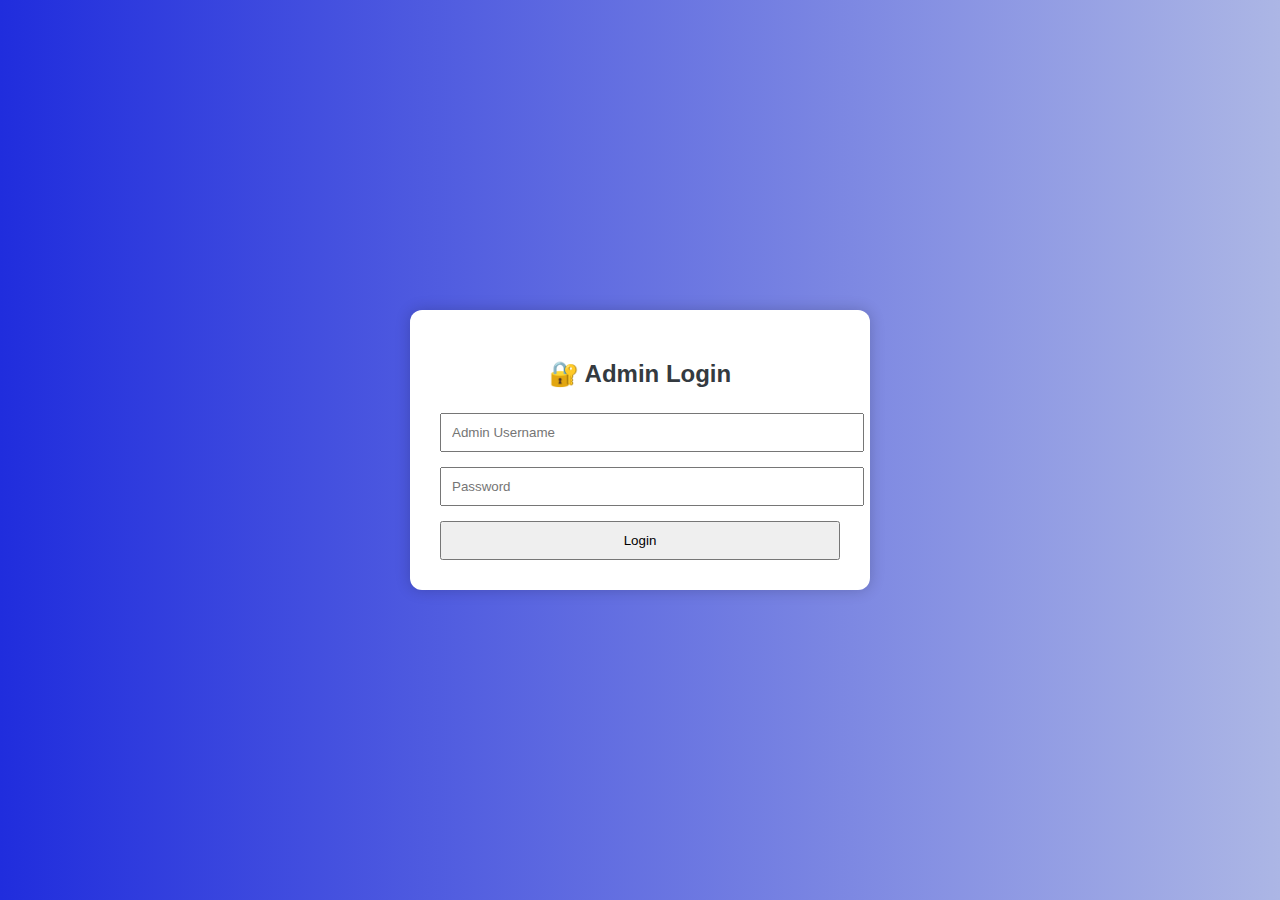
<file: templates/adminlogin.html>
<!DOCTYPE html>
<html>
<head><title>Admin Login</title></head>
<style>
    body {
        background: linear-gradient(to right,rgb(32, 45, 221), #acb6e5);
        font-family: 'Segoe UI', Tahoma, Geneva, Verdana, sans-serif;
        display: flex;
        justify-content: center;
        align-items: center;
        height: 100vh;
        margin: 0;
    }
    .login-box {
        background: white;
        padding: 30px;
        border-radius: 12px;
        box-shadow: 0 0 15px rgba(0,0,0,0.2);
        width: 100%;
        max-width: 400px;
    }
    .login-box h2 {
        text-align: center;
        margin-bottom: 25px;
        color: #343a40;
    }
    .login-box input {
        margin-bottom: 15px;
        width: 100%;
        padding: 10px;
    }
    .login-box button {
        width: 100%;
        padding: 10px;
    }
    #errorMessage {
        display: none;
        color: red;
        text-align: center;
        margin-top: 10px;
    }
</style>
<body>
    <div class="login-box">
        <h2>🔐 Admin Login</h2>
        <form id="loginForm">
            <input type="text" id="username" name="username" placeholder="Admin Username" required>
            <input type="password" id="password" name="password" placeholder="Password" required>
            <button type="submit">Login</button>
        </form>
        <div id="errorMessage">❌ Invalid username or password</div>
    </div>

<script>
document.getElementById('loginForm').addEventListener('submit', function(event) {
    event.preventDefault();  // Prevent default form submit

    const username = document.getElementById('username').value;
    const password = document.getElementById('password').value;

    fetch('/login', {
        method: 'POST',
        headers: { 'Content-Type': 'application/json' },
        body: JSON.stringify({ username, password })
    })
    .then(response => response.json())
    .then(data => {
        if (data.success) {
            window.location.href = '/teachersinghup';  // Your target page
        } else {
            document.getElementById('errorMessage').style.display = 'block';
            alert("❌ Login Failed: Invalid username or password");
        }
    })
    .catch(error => {
        console.error('Error:', error);
        document.getElementById('errorMessage').style.display = 'block';
        alert("⚠️ Something went wrong. Please try again.");
    });
});
</script>
</body>
</html>
</file>
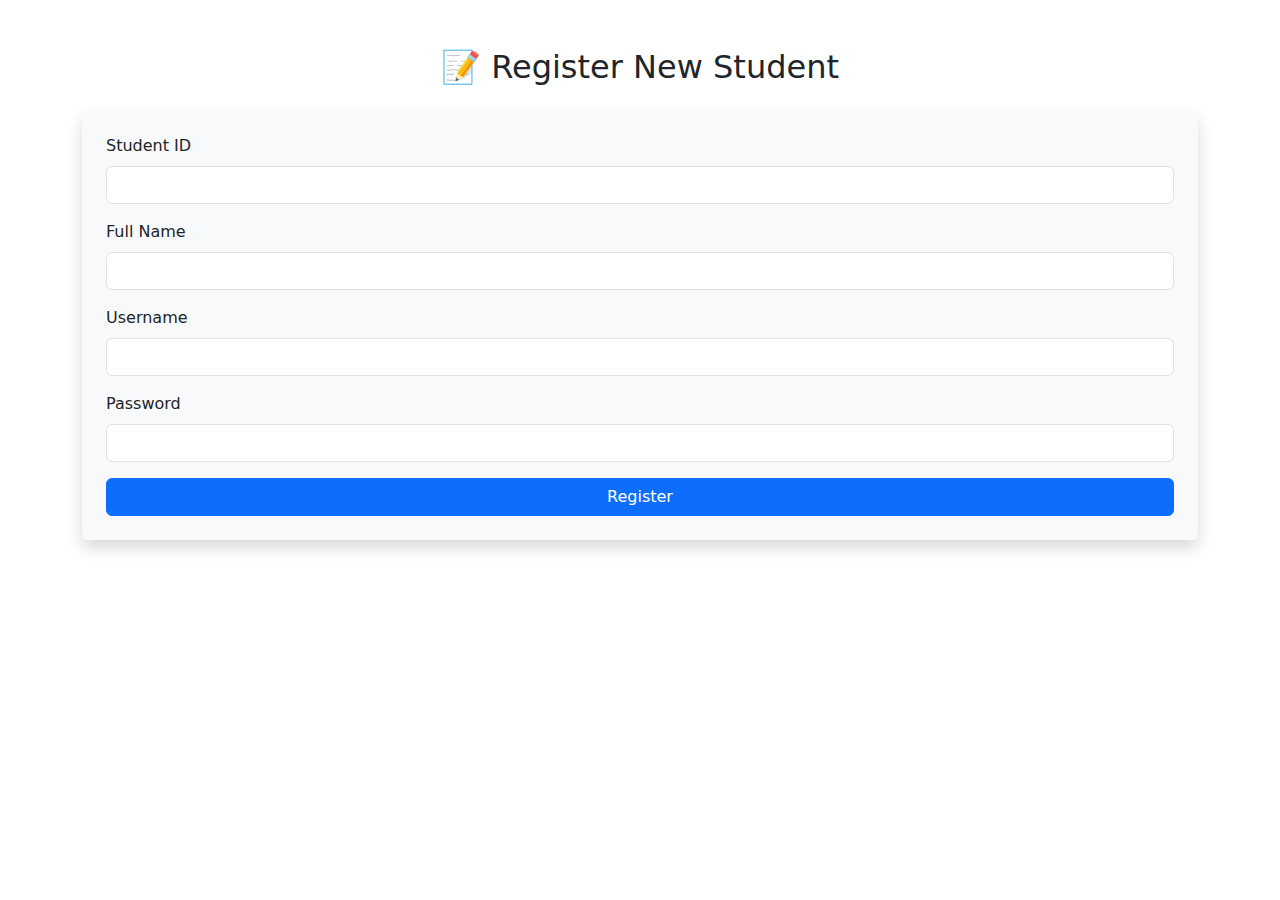
<file: templates/studentlogin.html>
<!DOCTYPE html>
<html lang="en">
<head>
    <meta charset="UTF-8">
    <title>Register Student</title>
    <link href="https://cdn.jsdelivr.net/npm/bootstrap@5.3.0/dist/css/bootstrap.min.css" rel="stylesheet">
</head>
<body class="container mt-5">
    <h2 class="mb-4 text-center">📝 Register New Student</h2>

    <form id="studentForm" class="shadow p-4 rounded bg-light">
        <div class="mb-3">
            <label for="studentId" class="form-label">Student ID</label>
            <input type="text" class="form-control" id="studentId" required>
        </div>
        <div class="mb-3">
            <label for="studentName" class="form-label">Full Name</label>
            <input type="text" class="form-control" id="studentName" required>
        </div>
        <div class="mb-3">
            <label for="studentUsername" class="form-label">Username</label>
            <input type="text" class="form-control" id="studentUsername" required>
        </div>
        <div class="mb-3">
            <label for="studentPassword" class="form-label">Password</label>
            <input type="password" class="form-control" id="studentPassword" required>
        </div>
        <button type="submit" class="btn btn-primary w-100">Register</button>
    </form>
        <script>
            document.getElementById('studentForm').addEventListener('submit', function(event) {
                event.preventDefault();
        
                const id = document.getElementById('studentId').value;
                const name = document.getElementById('studentName').value;
                const username = document.getElementById('studentUsername').value;
                const password = document.getElementById('studentPassword').value;
        
                // Step 1: Register the student (login info)
                fetch('/student_register', {
                    method: 'POST',
                    headers: {
                        'Content-Type': 'application/json'
                    },
                    body: JSON.stringify({
                        sid: id,
                        sname: name,
                        susername: username,
                        spassword: password
                    })
                })
                .then(response => response.json())
                .then(data => {
                    if (data.message === 'Registration successful') {
                        // Step 2: Add student to secondary database (e.g., marks table)
                        return fetch('/studentdatabase', {
                            method: 'POST',
                            headers: {
                                'Content-Type': 'application/json'
                            },
                            body: JSON.stringify({
                                sid: id,
                                sname: name
                            })
                        });
                    } else {
                        throw new Error("Registration failed: " + data.message);
                    }
                })
                .then(response => response.json())
                .then(data => {
                    console.log("Student added to database:", data);
                    alert("Registration successful!");
                    window.location.href = "/student";
                })
                .catch(error => {
                    alert("Error: " + error.message);
                    console.log(error)
                });
            });
        </script>
    
</body>
</html>
</file>
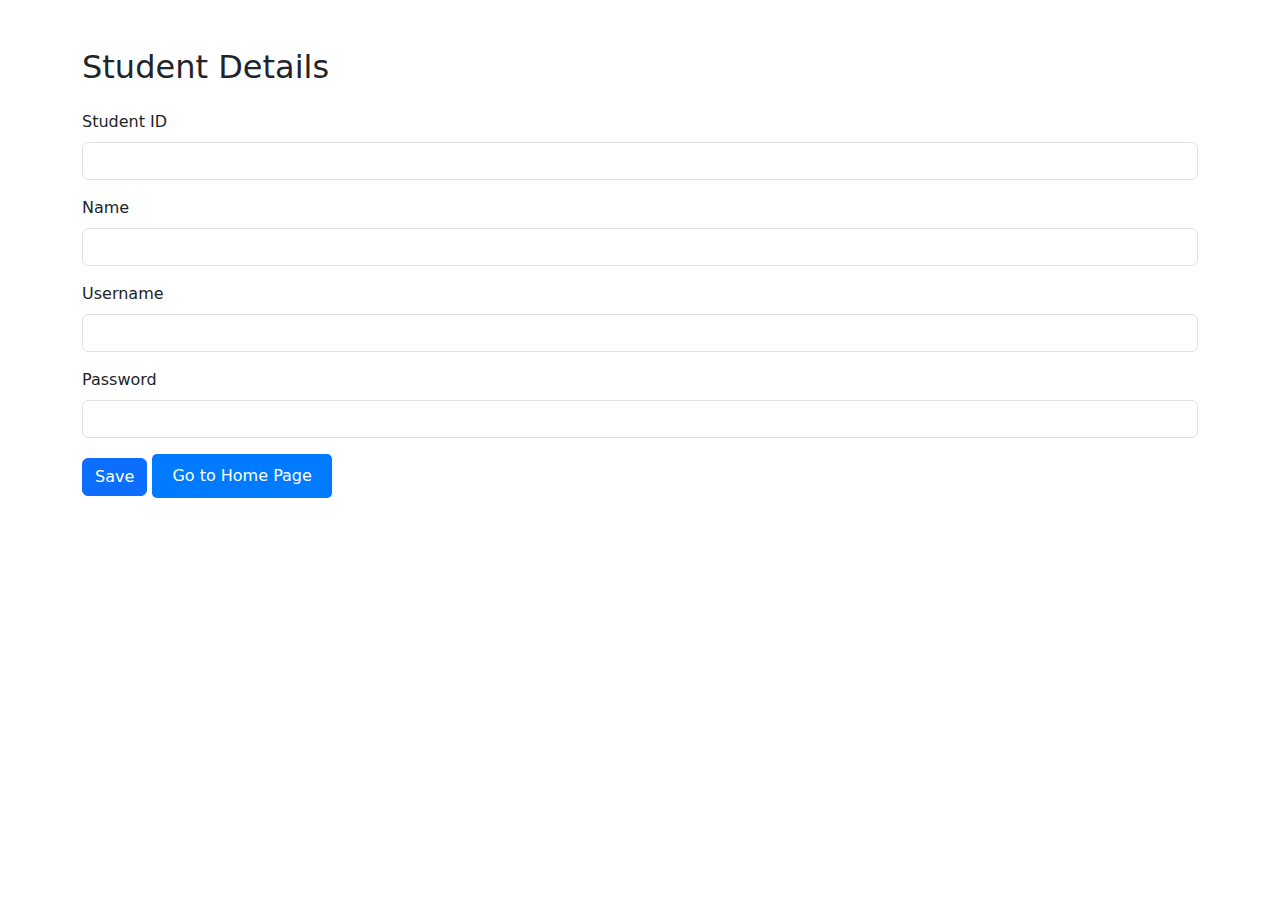
<file: templates/studentsinghup.html>
<!DOCTYPE html>
<html lang="en">
<head>
    <meta charset="UTF-8">
    <title>Add Student</title>
    <!-- ✅ Include Bootstrap for styling -->
    <link href="https://cdn.jsdelivr.net/npm/bootstrap@5.3.0/dist/css/bootstrap.min.css" rel="stylesheet">
</head>
<body class="container mt-5">
    <h2 class="mb-4">Student Details</h2>
    
    <!-- ✅ Added ID to the form -->
    <form id="studentForm" method="POST" action="/add_student">
        <div class="mb-3">
            <label for="studentId" class="form-label">Student ID</label>
            <input type="text" class="form-control" id="studentId" required>
        </div>
        <div class="mb-3">
            <label for="studentName" class="form-label">Name</label>
            <input type="text" class="form-control" id="studentName" required>
        </div>
        <div class="mb-3">
            <label for="studentUsername" class="form-label">Username</label>
            <input type="text" class="form-control" id="studentUsername" required>
        </div>
        <div class="mb-3">
            <label for="studentPassword" class="form-label">Password</label>
            <input type="password" class="form-control" id="studentPassword" required>
        </div>
        <button type="submit" class="btn btn-primary">Save</button>
        <button 
        onclick="window.location.href='/'" 
        style="background-color: #007bff; color: white; border: none; padding: 10px 20px; border-radius: 5px; cursor: pointer; font-size: 16px;"
    >
        Go to Home Page
    </button>
    

    </form>

    <!-- ✅ Script for submitting data to Flask -->
   
</body>
</html>
<script>
    document.getElementById('studentForm').addEventListener('submit', function(event) {
        event.preventDefault(); // Prevent form from reloading the page

        const studentData = {
            studentId: document.getElementById('studentId').value,
            studentName: document.getElementById('studentName').value,
            studentUsername: document.getElementById('studentUsername').value,
            studentPassword: document.getElementById('studentPassword').value
        };

        fetch('/add_student', {
            method: 'POST',
            headers: {
                'Content-Type': 'application/json'
            },
            body: JSON.stringify(studentData)
        })
        .then(response => response.json())
        .then(data => {
            alert(data.message); // Show success message
            document.getElementById('studentForm').reset(); // Clear form
        })
        .catch(error => {
            alert("Error: " + error);
        });
    });
</script>
</file>
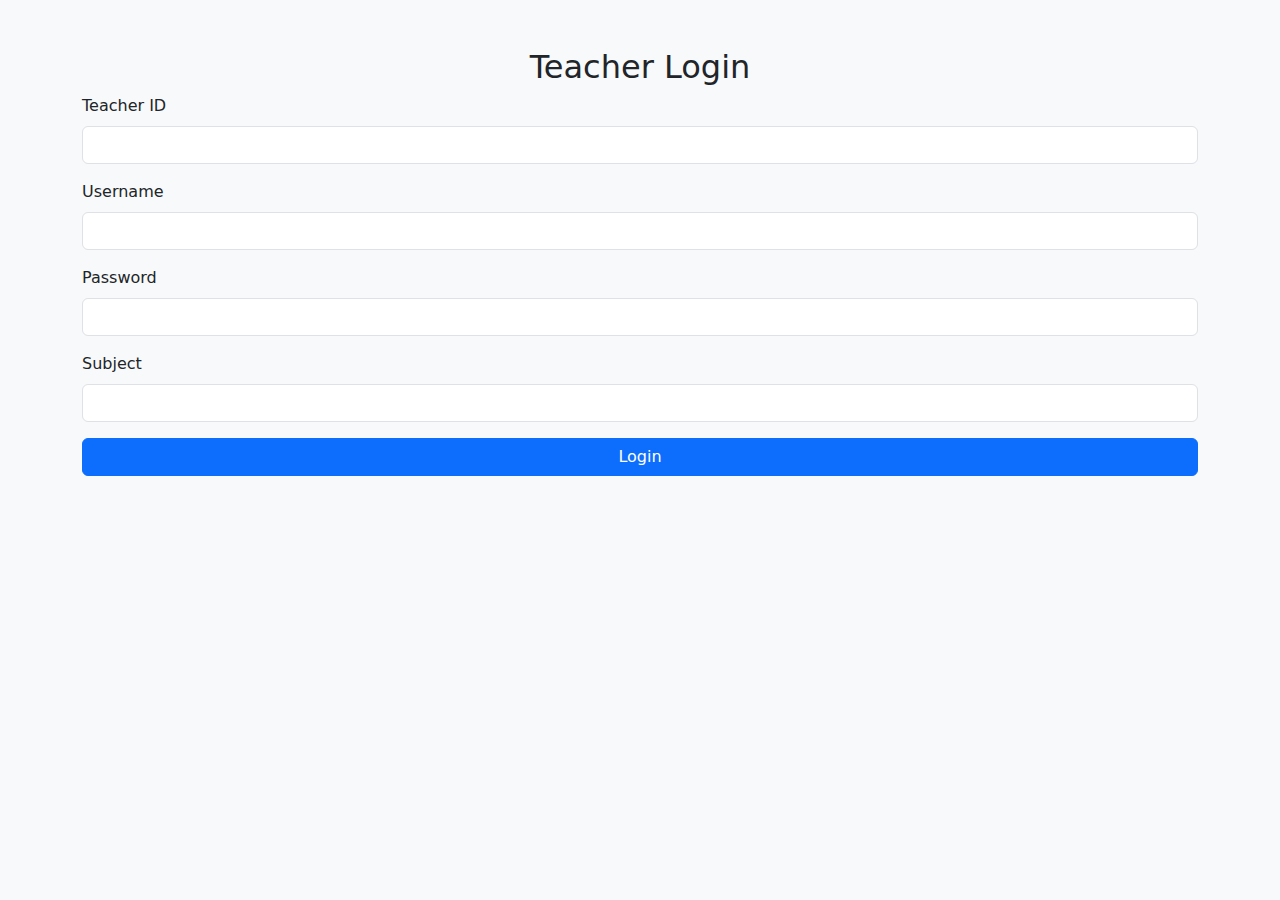
<file: templates/teacherlogin.html>
<!DOCTYPE html>
<html lang="en">
<head>
    <meta charset="UTF-8">
    <title>Student Login Panel</title>
    <link href="https://cdn.jsdelivr.net/npm/bootstrap@5.3.0/dist/css/bootstrap.min.css" rel="stylesheet">
</head>
<body class="bg-light">
    <div class="container mt-5">
        <h2 class="text-center">Teacher Login</h2>
        <form method="POST" action="/studentlogin">
            <div class="mb-3">
                <label for="tid" class="form-label">Teacher ID</label>
                <input type="text" class="form-control" name="tid" required>
            </div>
            <div class="mb-3">
                <label for="tuser" class="form-label">Username</label>
                <input type="text" class="form-control" name="tuser" required>
            </div>
            <div class="mb-3">
                <label for="tpass" class="form-label">Password</label>
                <input type="password" class="form-control" name="tpass" required>
            </div>
            <div class="mb-3">
                <label for="subject" class="form-label">Subject</label>
                <input type="text" class="form-control" name="subject" required>
            </div>
            <button type="submit" class="btn btn-primary w-100">Login</button>
        </form>
    </div>
    <script>
        <script>
            document.getElementById('teacherLoginForm').addEventListener('submit', async function (e) {
              e.preventDefault(); // prevent default form submission
        
              const tid = document.getElementById('tid').value;
              const tuser = document.getElementById('tuser').value;
              const tpass = document.getElementById('tpass').value;
              const subject = document.getElementById('subject').value;
        
              const response = await fetch('/studentlogin', {
                method: 'POST',
                headers: { 'Content-Type': 'application/json' },
                body: JSON.stringify({ tid, tuser, tpass, subject })
              });
        
              const result = await response.text();
        
              if (result === 'success') {
                window.location.href = '/teacherpanel';
              } else {
                document.getElementById('loginResult').innerText = result;
              }
            });
          </script>
    </script>
</body>
</html>
</file>
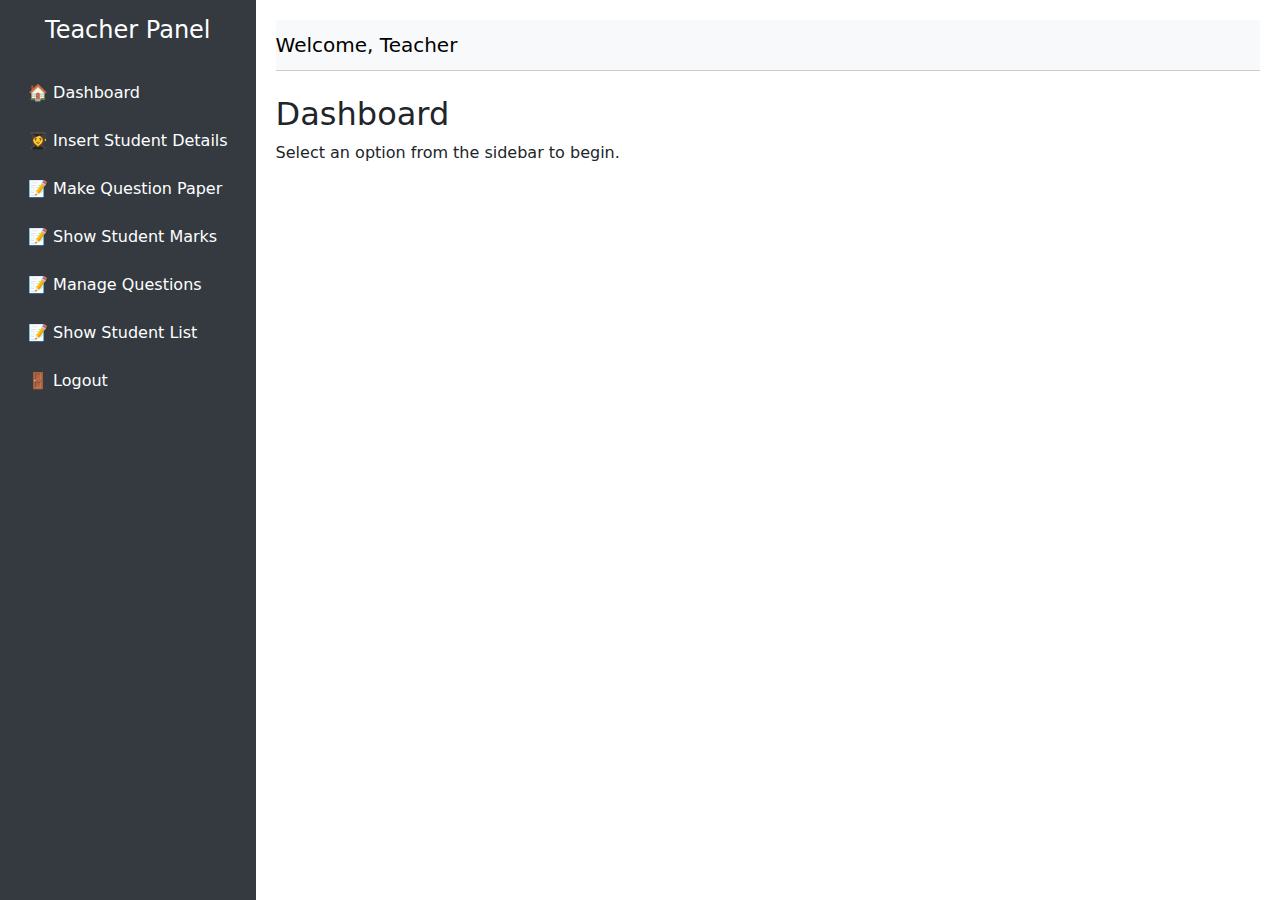
<file: templates/teacherpanel.html>
<!DOCTYPE html>
<html lang="en">
<head>
    <meta charset="UTF-8">
    <title>Admin Dashboard</title>
    <link href="https://cdn.jsdelivr.net/npm/bootstrap@5.3.0/dist/css/bootstrap.min.css" rel="stylesheet">
    <style>
        body {
            min-height: 100vh;
            display: flex;
        }
        .sidebar {
            min-width: 220px;
            background-color: #343a40;
            color: white;
        }
        .sidebar a {
            color: white;
            text-decoration: none;
            padding: 12px;
            display: block;
        }
        .sidebar a:hover {
            background-color: #495057;
        }
        .content {
            flex-grow: 1;
            padding: 20px;
        }
        .navbar {
            border-bottom: 1px solid #ccc;
        }
    </style>
</head>
<body>
    <!-- Sidebar -->
    <div class="sidebar d-flex flex-column p-3">
        <h4 class="text-center mb-4">Teacher Panel</h4>
        <a href="#" onclick="loadSection('dashboard')">🏠 Dashboard</a>
        <a href="add_student" onclick="loadSection('students')">👩‍🎓 Insert Student Details</a>
        <a href="add_question" onclick="loadSection('questions')">📝 Make Question Paper</a>
        <a href="students" onclick="loadSection('students')">📝 Show Student Marks</a>
        <a href="studentData" >📝 Manage Questions</a>
        <a href="studentDataManage" >📝 Show Student List</a>
        <a href="/logout">🚪 Logout</a>
    </div>

    <!-- Main Content Area -->
    <div class="content">
        <!-- Navbar -->
        <nav class="navbar navbar-light bg-light mb-4">
            <span class="navbar-brand mb-0 h1">Welcome, Teacher</span>
        </nav>

        <!-- Dynamic Section -->
        <div id="main-section">
            <h2>Dashboard</h2>
            <p>Select an option from the sidebar to begin.</p>
        </div>
    </div>

    <script>
        function loadSection(section) {
            const content = {
                dashboard: `
                    <h2>Dashboard</h2>
                    <p>This is your Teacher control panel.</p>
                    <p>You can manage students and set question papers here.</p>
                `
            };

            document.getElementById('main-section').innerHTML = content[section] || "<p></p>";
        }
    </script>
</body>
</html>
</file>
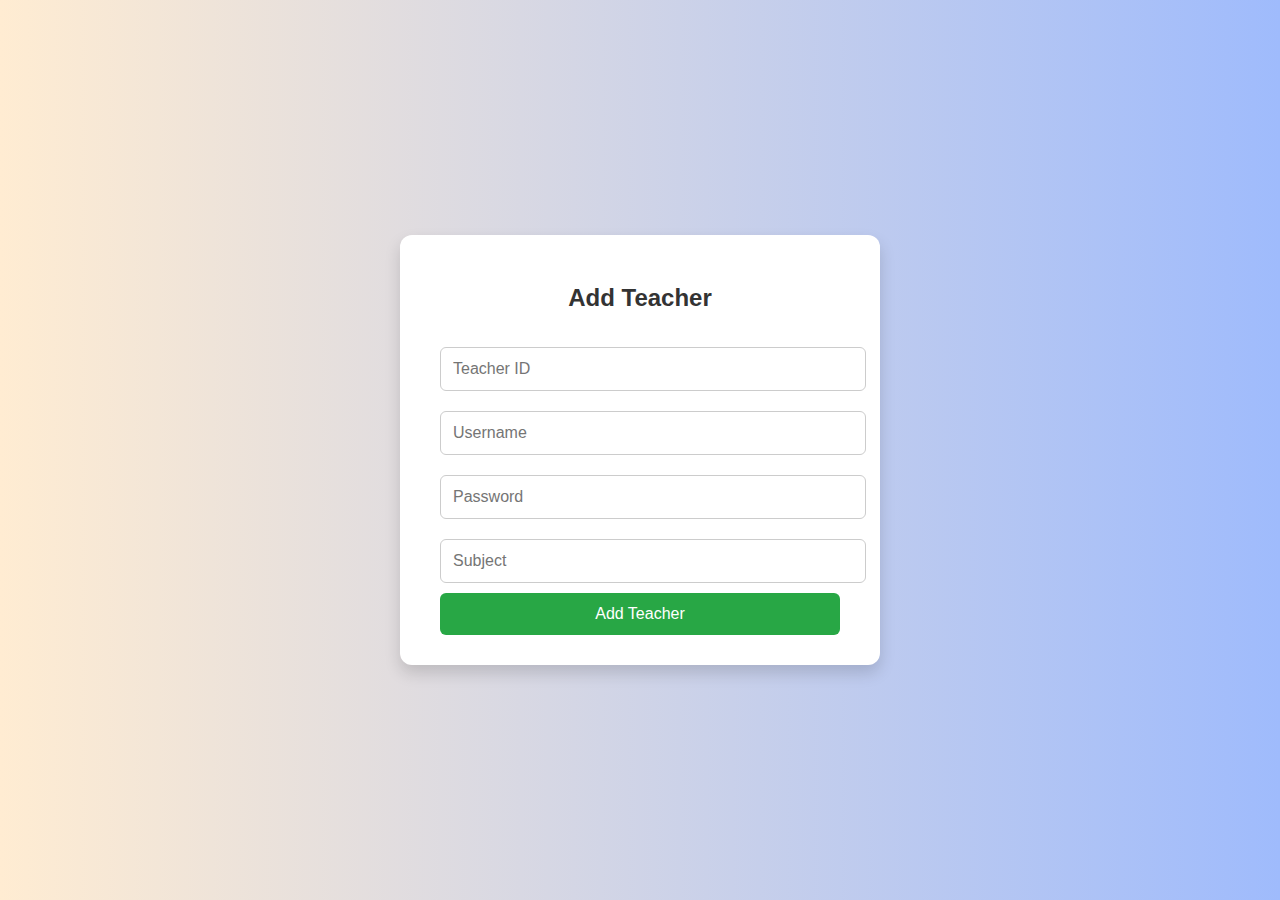
<file: templates/teachersinghup.html>
<!DOCTYPE html>
<html>
<head><title>Add Teacher</title></head>
<style>
  body {
    margin: 0;
    padding: 0;
    font-family: 'Segoe UI', sans-serif;
    background: linear-gradient(to right, #ffecd2,rgb(159, 187, 252));
    display: flex;
    justify-content: center;
    align-items: center;
    height: 100vh;
  }

  .form-container {
    background-color: white;
    padding: 30px 40px;
    border-radius: 12px;
    box-shadow: 0 8px 16px rgba(0, 0, 0, 0.15);
    width: 100%;
    max-width: 400px;
  }

  .form-container h2 {
    text-align: center;
    color: #333;
    margin-bottom: 25px;
  }

  .form-container input {
    width: 100%;
    padding: 12px;
    margin: 10px 0;
    border: 1px solid #ccc;
    border-radius: 6px;
    font-size: 16px;
  }

  .form-container button {
    width: 100%;
    padding: 12px;
    background-color: #28a745;
    color: white;
    font-size: 16px;
    border: none;
    border-radius: 6px;
    cursor: pointer;
    transition: background-color 0.3s ease;
  }

  .form-container button:hover {
    background-color: #218838;
  }
</style>
<body>
  <div class="form-container">
  <h2>Add Teacher</h2>
  <form method="POST" action="/add_teacher">
    <input type="text" id="tid" name="tid" placeholder="Teacher ID" required>
    <input type="text" id="tuser" name="tuser" placeholder="Username" required>
    <input type="password" id="tpass" name="tpass" placeholder="Password" required>
    <input type="text" id="subject" name="subject" placeholder="Subject" required>
    <button type="submit">Add Teacher</button>
  </form>
  </div>
  <script>
    // JS for form validation before submitting
    document.getElementById('teacherForm').addEventListener('submit', function(event) {
      const tid = document.getElementById('tid').value;
      const tuser = document.getElementById('tuser').value;
      const tpass = document.getElementById('tpass').value;
      const subject = document.getElementById('subject').value;

      if (tid === "" || tuser === "" || tpass === "" || subject === "") {
        alert("Please fill in all fields.");
        event.preventDefault();  // Prevent form submission
      }
    });
  </script>
</body>
</html>
</file>
